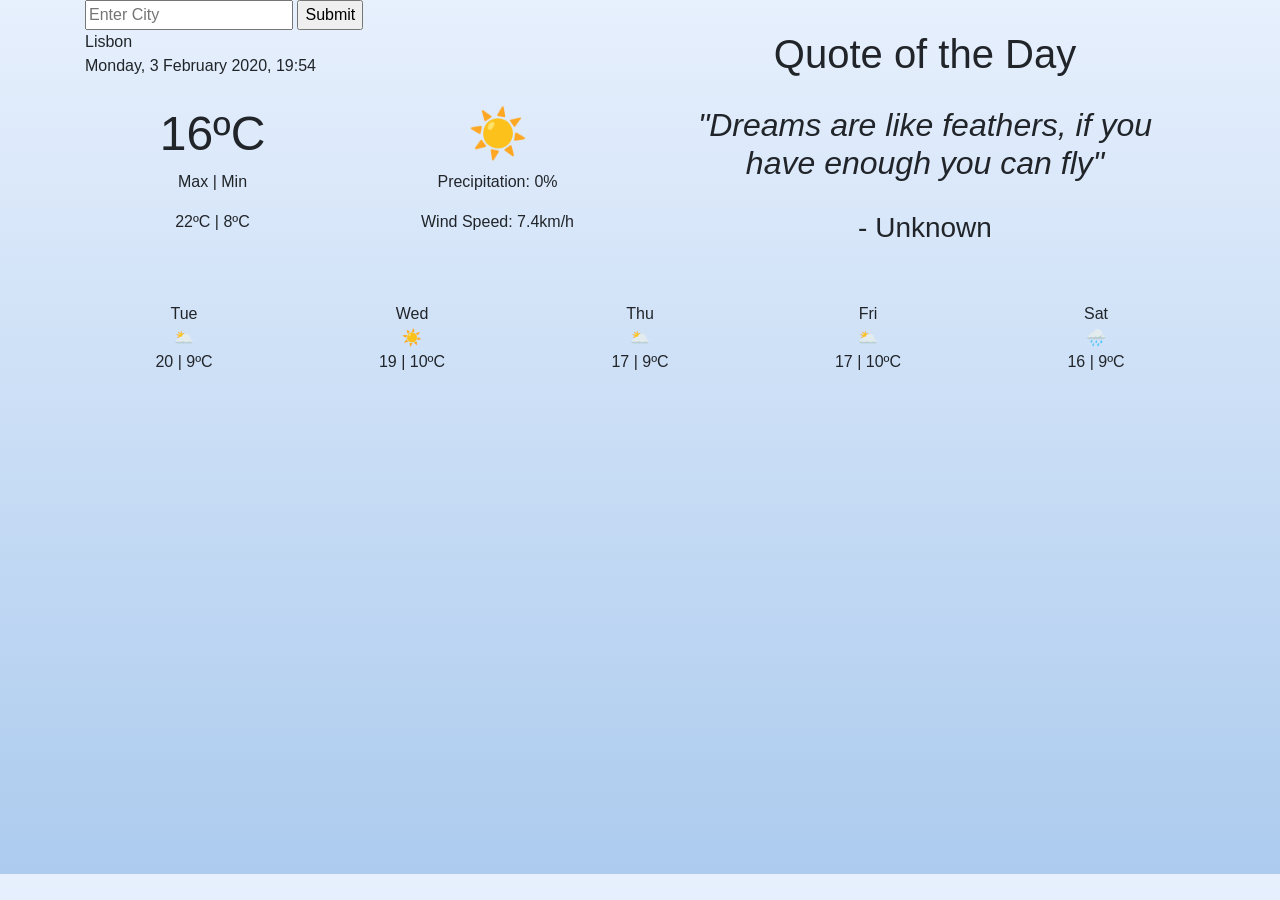
<file: index.html>
<!DOCTYPE html>
<html lang="en">
  <head>
    <meta charset="UTF-8" />
    <meta name="viewport" content="width=device-width, initial-scale=1.0" />
    <meta http-equiv="X-UA-Compatible" content="ie=edge" />
    <title>My Weather App</title>
  </head>
  <link rel="stylesheet" href="style.css" />
  <link
    rel="stylesheet"
    href="https://stackpath.bootstrapcdn.com/bootstrap/4.3.1/css/bootstrap.min.css"
    integrity="sha384-ggOyR0iXCbMQv3Xipma34MD+dH/1fQ784/j6cY/iJTQUOhcWr7x9JvoRxT2MZw1T"
    crossorigin="anonymous"
  />
  <link
    href="https://fonts.googleapis.com/css?family=Open+Sans+Condensed:300&display=swap"
    rel="stylesheet"
  />
  <body>
    <div class="container">
      <div class="row">
        <div class="col-8">
          <form>
            <input type="text" placeholder="Enter City" />
            <input type="submit" placeholder="🔎" />
          </form>
        </div>
      </div>
      <div class="row">
        <div class="col-6">
          <div class="currentlocation">Lisbon</div>
          <div class="date">Monday, 3 February 2020, 19:54</div>
          <div class="weatherstatus">
            <div class="row">
              <div class="col-6">
                <div class="temperature">16ºC</div>
                <p>Max | Min</p>
                <p>22ºC | 8ºC</p>
              </div>
              <div class="col-6">
                <div class="weatheremoji">☀</div>
                <p>Precipitation: 0%</p>
                <p>Wind Speed: 7.4km/h</p>
              </div>
            </div>
          </div>
        </div>
        <div class="col-6">
          <div class="quote">
            <h1>Quote of the Day</h1>
            <h2>"Dreams are like feathers, if you have enough you can fly"</h2>
            <h3>- Unknown</h3>
          </div>
        </div>
      </div>
      <div class="next">
        <div class="row">
          <div class="col">Tue</div>
          <div class="col">Wed</div>
          <div class="col">Thu</div>
          <div class="col">Fri</div>
          <div class="col">Sat</div>
        </div>
        <div class="row">
          <div class="col">🌥</div>
          <div class="col">☀</div>
          <div class="col">🌥</div>
          <div class="col">🌥</div>
          <div class="col">🌧</div>
        </div>
        <div class="row">
          <div class="col">20 | 9ºC</div>
          <div class="col">19 | 10ºC</div>
          <div class="col">17 | 9ºC</div>
          <div class="col">17 | 10ºC</div>
          <div class="col">16 | 9ºC</div>
        </div>
      </div>
    </div>
    <script src="script.js"></script>
  </body>
</html>
</file>
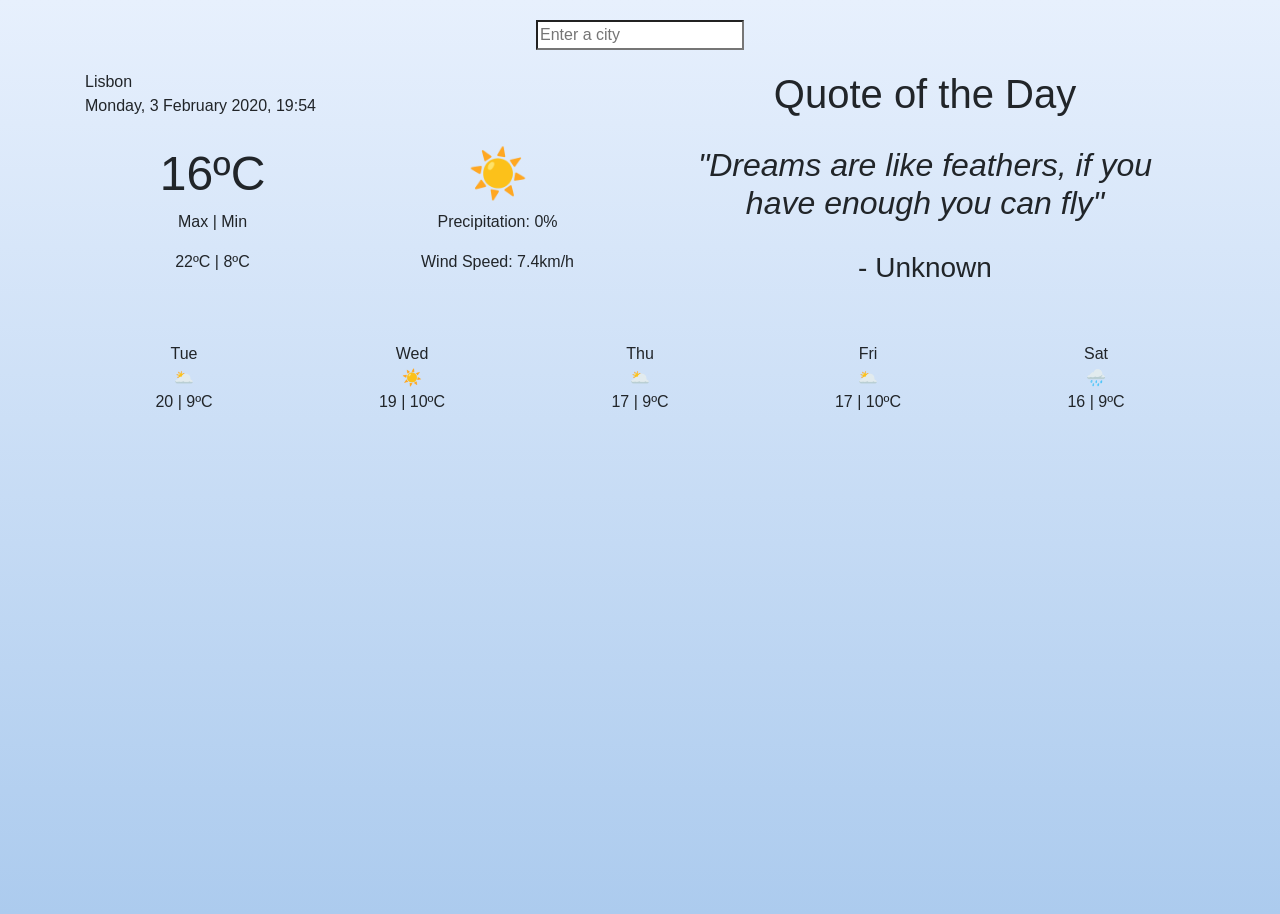
<file: project.html>
<!DOCTYPE html>
<html lang="en">
  <head>
    <meta charset="UTF-8" />
    <meta name="viewport" content="width=device-width, initial-scale=1.0" />
    <meta http-equiv="X-UA-Compatible" content="ie=edge" />
    <title>My Weather App</title>
  </head>
  <link rel="stylesheet" href="style.css" />
  <link
    rel="stylesheet"
    href="https://stackpath.bootstrapcdn.com/bootstrap/4.3.1/css/bootstrap.min.css"
    integrity="sha384-ggOyR0iXCbMQv3Xipma34MD+dH/1fQ784/j6cY/iJTQUOhcWr7x9JvoRxT2MZw1T"
    crossorigin="anonymous"
  />
  <link
    href="https://fonts.googleapis.com/css?family=Open+Sans+Condensed:300&display=swap"
    rel="stylesheet"
  />
  <body>
    <div class="container">
      <div class="row">
        <div class="searchbox">
          <form>
            <input
              type="search"
              placeholder="Enter a city"
              autocomplete="off"
            />
          </form>
        </div>
      </div>
      <div class="row">
        <div class="col-6">
          <div class="currentlocation">Lisbon</div>
          <div class="date">Monday, 3 February 2020, 19:54</div>
          <div class="weatherstatus">
            <div class="row">
              <div class="col-6">
                <div class="temperature">16ºC</div>
                <p>Max | Min</p>
                <p>22ºC | 8ºC</p>
              </div>
              <div class="col-6">
                <div class="weatheremoji">☀</div>
                <p>Precipitation: 0%</p>
                <p>Wind Speed: 7.4km/h</p>
              </div>
            </div>
          </div>
        </div>
        <div class="col-6">
          <div class="quote">
            <h1>Quote of the Day</h1>
            <h2>"Dreams are like feathers, if you have enough you can fly"</h2>
            <h3>- Unknown</h3>
          </div>
        </div>
      </div>
      <div class="next">
        <div class="row">
          <div class="col">Tue</div>
          <div class="col">Wed</div>
          <div class="col">Thu</div>
          <div class="col">Fri</div>
          <div class="col">Sat</div>
        </div>
        <div class="row">
          <div class="col">🌥</div>
          <div class="col">☀</div>
          <div class="col">🌥</div>
          <div class="col">🌥</div>
          <div class="col">🌧</div>
        </div>
        <div class="row">
          <div class="col">20 | 9ºC</div>
          <div class="col">19 | 10ºC</div>
          <div class="col">17 | 9ºC</div>
          <div class="col">17 | 10ºC</div>
          <div class="col">16 | 9ºC</div>
        </div>
      </div>
    </div>
    <script src="script.js"></script>
  </body>
</html>
</file>
<file: style.css>
body {
  background-image: linear-gradient(to top, #accbee 0%, #e7f0fd 100%);
}
h2 {
  padding: 20px;
  font-style: italic;
}
form {
  padding: 10 auto;
}
.searchbox {
  margin: 20px auto 20px auto;
  color: rgb(0, 106, 228);
}
.placeandtime {
  margin: 10px auto;
}
.weatherstatus {
  padding-top: 20px;
  text-align: center;
}
.temperature {
  font-size: 48px;
}
.weatheremoji {
  font-size: 48px;
}
.quote {
  text-align: center;
}
.next {
  text-align: center;
  margin-top: 50px;
  margin-bottom: 500px;
}
</file>
